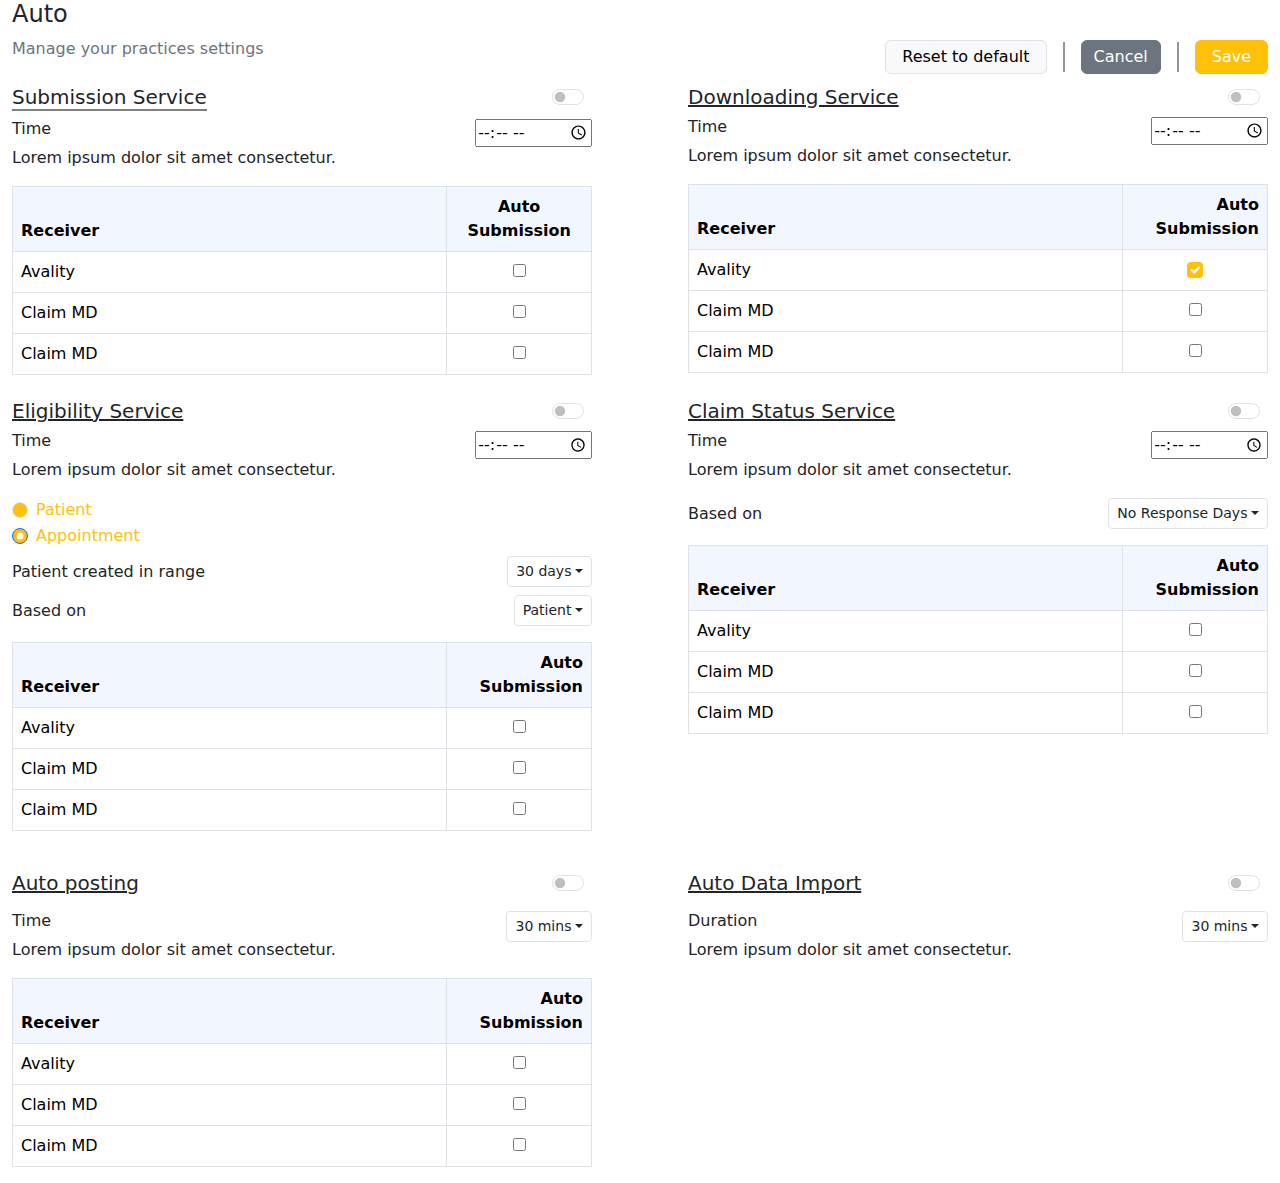
<file: index.html>
<!DOCTYPE html>
<html lang="en">

<head>
    <meta charset="UTF-8">
    <meta name="viewport" content="width=device-width, initial-scale=1.0">
    <title>bootstrap</title>
    <!-- Latest compiled and minified CSS -->
    <link href="https://cdn.jsdelivr.net/npm/bootstrap@5.3.3/dist/css/bootstrap.min.css" rel="stylesheet" />
    <link rel="stylesheet" href="style.css">

    <!-- Latest compiled JavaScript -->
    <script src="https://cdn.jsdelivr.net/npm/bootstrap@5.3.3/dist/js/bootstrap.bundle.min.js" defer></script>
</head>

<body>
    <div class="container-fluid">
        <!-- Header-section -->
        <h4>Auto</h4>
        <div class="d-flex justify-content-between align-items-center">
            <div>
                <p class="text-secondary">Manage your practices settings</p>
            </div>
            <div class="d-flex gap-3 align-items-center">
                <button class="border rounded-2 btn btn-light px-3 py-1">Reset to default</button>
                <div class="height30"></div>
                <button class="btn btn-secondary px -3 py-1">Cancel</button>
                <div class="height30"></div>
                <button class="btn btn-warning  px-3 py-1 text-white">Save</button>
            </div>
        </div>

        <!-- Section 1 -->
        <div class="row mt-2">
            <!-- Left Section-->
            <div class="col-md-6 pe-5">
                <div class="d-flex justify-content-between ">
                    <h5 class="custom-underline">Submission Service</h5>
                    <div class="form-check form-switch">
                        <input class="form-check-input" type="checkbox" id="flexSwitchCheckDefault">
                    </div>
                </div>

                <div class="d-flex justify-content-between">
                    <div>
                        <h6>Time</h6>
                        <p>Lorem ipsum dolor sit amet consectetur.</p>
                    </div>
                    <div><input type="time"></div>
                </div>

                <table class="table table-bordered ">
                    <thead>
                        <tr>
                            <th>Receiver</th>
                            <th class="text-center"> Auto Submission</th>
                        </tr>
                    </thead>
                    <tbody>
                        <tr>
                            <td>Avality</td>
                            <td class="text-center"><input type="checkbox"></td>
                        </tr>
                        <tr>
                            <td>Claim MD</td>
                            <td class="text-center"><input type="checkbox"></td>
                        </tr>
                        <tr>
                            <td>Claim MD</td>
                            <td class="text-center"><input type="checkbox"></td>
                        </tr>
                    </tbody>
                </table>
            </div>

            <!-- Right Section -->
            <div class="col-md-6 ps-5">
                <div class="d-flex justify-content-between">
                    <div>
                        <h5 class="text-decoration-underline ">Downloading Service</h5>
                    </div>
                    <div>
                        <div class="form-check form-switch">
                            <input class="form-check-input" type="checkbox" id="flexSwitchCheckDefault">
                        </div>
                    </div>
                </div>
                <div class="d-flex justify-content-between">
                    <div>
                        <h6>Time</h6>
                        <p>Lorem ipsum dolor sit amet consectetur.</p>
                    </div>
                    <div><input type="time"></div>
                </div>

                <table class="table table-bordered">
                    <thead>
                        <tr>
                            <th>Receiver</th>
                            <th class="text-end"> Auto Submission</th>
                        </tr>
                    </thead>
                    <tbody>
                        <tr>
                            <td>Avality</td>
                            <td class="text-center">
                                <input class="form-check-input bg-warning border-0" type="checkbox" value="something"
                                    checked>
                            </td>
                        </tr>
                        <tr>
                            <td>Claim MD</td>
                            <td class="text-center "><input type="checkbox"></td>
                        </tr>
                        <tr>
                            <td>Claim MD</td>
                            <td class="text-center"><input type="checkbox"></td>
                        </tr>
                    </tbody>
                </table>
            </div>
        </div>

        <!-- section-2 starts here-->
        <div class="row mt-2">
            <!-- Left section -->
            <div class="col-md-6  pe-5">
                <div class="d-flex justify-content-between ">
                    <div>
                        <h5 class="text-decoration-underline">Eligibility Service</h5>
                    </div>
                    <div>
                        <div class="form-check form-switch">
                            <input class="form-check-input" type="checkbox" id="flexSwitchCheckDefault">
                        </div>
                    </div>
                </div>

                <div class="d-flex justify-content-between">
                    <div>
                        <h6>Time</h6>
                        <p>Lorem ipsum dolor sit amet consectetur.</p>
                    </div>
                    <div><input type="time"></div>
                </div>
                <!-- Radio button -->

                <div class="mb-2">
                    <div class="form-check">
                        <input type="radio" class="form-check-input bg-warning" id="radio1" name="optradio"
                            value="option1" checked>
                        <label class="form-check-label text-warning" for="radio1">Patient</label>
                    </div>
                    <div class="form-check">
                        <input type="radio" class="form-check-input bg-warning" id="radio1" name="optradio"
                            value="option1" checked>
                        <label class="form-check-label text-warning" for="radio1">Appointment</label>
                    </div>
                </div>
                <div class="d-flex justify-content-between align-items-center mb-2">
                    <div>Patient created in range</div>
                    <div>
                        <button type="button" class="btn btn-sm border dropdown-toggle " data-bs-toggle="dropdown">30
                            days</button>
                        <div class="dropdown-menu">
                            <a class="dropdown-item" href="#">1</a>
                            <a class="dropdown-item" href="#">2</a>
                        </div>
                    </div>
                </div>

                <div class="d-flex justify-content-between align-items-center mb-3">
                    <div>Based on</div>
                    <div>
                        <button type="button" class="btn btn-sm border dropdown-toggle"
                            data-bs-toggle="dropdown">Patient</button>
                        <div class="dropdown-menu">
                            <a class="dropdown-item" href="#">1</a>
                            <a class="dropdown-item" href="#">2</a>
                        </div>
                    </div>
                </div>

                <table class="table table-bordered ">
                    <thead>
                        <tr>
                            <th>Receiver</th>
                            <th class="text-end"> Auto Submission</th>
                        </tr>
                    </thead>
                    <tbody>
                        <tr>
                            <td>Avality</td>
                            <td class="text-center"><input type="checkbox"></td>
                        </tr>
                        <tr>
                            <td>Claim MD</td>
                            <td class="text-center"><input type="checkbox" </td>
                        </tr>
                        <tr>
                            <td>Claim MD</td>
                            <td class="text-center"><input type="checkbox"></td>
                        </tr>
                    </tbody>
                </table>
            </div>

            <!-- Right Section -->
            <div class="col-md-6 ps-5">
                <div class="d-flex justify-content-between">
                    <div>
                        <h5 class="text-decoration-underline ">Claim Status Service</h5>
                    </div>
                    <div>
                        <div class="form-check form-switch">
                            <input class="form-check-input" type="checkbox" id="flexSwitchCheckDefault">
                        </div>
                    </div>
                </div>
                <div class="d-flex justify-content-between">
                    <div>
                        <h6>Time</h6>
                        <p>Lorem ipsum dolor sit amet consectetur.</p>
                    </div>
                    <div><input type="time"></div>
                </div>
                <div class="d-flex justify-content-between align-items-center mb-3">
                    <div>Based on</div>
                    <div>
                        <button type="button" class="btn btn-sm border dropdown-toggle" data-bs-toggle="dropdown">No
                            Response Days</button>
                        <div class="dropdown-menu">
                            <a class="dropdown-item" href="#">1</a>
                            <a class="dropdown-item" href="#">2</a>
                        </div>
                    </div>
                </div>
                <table class="table table-bordered">
                    <thead>
                        <tr>
                            <th>Receiver</th>
                            <th class="text-end"> Auto Submission</th>
                        </tr>
                    </thead>
                    <tbody>
                        <tr>
                            <td>Avality</td>
                            <td class="text-center"><input type="checkbox"></td>
                        </tr>
                        <tr>
                            <td>Claim MD</td>
                            <td class="text-center"><input type="checkbox" </td>
                        </tr>
                        <tr>
                            <td>Claim MD</td>
                            <td class="text-center"><input type="checkbox"></td>
                        </tr>
                    </tbody>
                </table>
            </div>
        </div>

        <div class="row mt-4">
            <!-- Left -->
            <div class="col-md-6 pe-5">
                <div class="d-flex justify-content-between mb-2">
                    <div>
                        <h5 class="text-decoration-underline">Auto posting</h5>
                    </div>
                    <div>
                        <div class="form-check form-switch">
                            <input class="form-check-input" type="checkbox" id="flexSwitchCheckDefault">
                        </div>
                    </div>
                </div>

                <div class="d-flex justify-content-between">
                    <div>
                        <h6>Time</h6>
                        <p>Lorem ipsum dolor sit amet consectetur.</p>
                    </div>
                    <div>
                        <div>
                            <button type="button" class="btn btn-sm border dropdown-toggle" data-bs-toggle="dropdown">30
                                mins</button>
                            <div class="dropdown-menu">
                                <a class="dropdown-item" href="#">1</a>
                                <a class="dropdown-item" href="#">2</a>
                            </div>
                        </div>
                    </div>
                </div>

                <table class="table table-bordered ">
                    <thead>
                        <tr>
                            <th>Receiver</th>
                            <th class="text-end"> Auto Submission</th>
                        </tr>
                    </thead>
                    <tbody>
                        <tr>
                            <td>Avality</td>
                            <td class="text-center"><input type="checkbox"></td>
                        </tr>
                        <tr>
                            <td>Claim MD</td>
                            <td class="text-center"><input type="checkbox" </td>
                        </tr>
                        <tr>
                            <td>Claim MD</td>
                            <td class="text-center"><input type="checkbox"></td>
                        </tr>
                    </tbody>
                </table>
            </div>

            <!-- Right -->
            <div class="col-md-6 ps-5">
                <div class="d-flex justify-content-between mb-2">
                    <div>
                        <h5 class="text-decoration-underline ">Auto Data Import</h5>
                    </div>
                    <div>
                        <div class="form-check form-switch">
                            <input class="form-check-input" type="checkbox" id="flexSwitchCheckDefault">
                        </div>
                    </div>
                </div>
                <div class="d-flex justify-content-between">
                    <div>
                        <h6>Duration</h6>
                        <p>Lorem ipsum dolor sit amet consectetur.</p>
                    </div>
                    <div>
                        <div>
                            <button type="button" class="btn btn-sm border dropdown-toggle" data-bs-toggle="dropdown">30
                                mins</button>
                            <div class="dropdown-menu">
                                <a class="dropdown-item" href="#">1</a>
                                <a class="dropdown-item" href="#">2</a>
                            </div>
                        </div>
                    </div>
                </div>


            </div>
        </div>

    </div>
    </div>
</body>

</html>
</file>
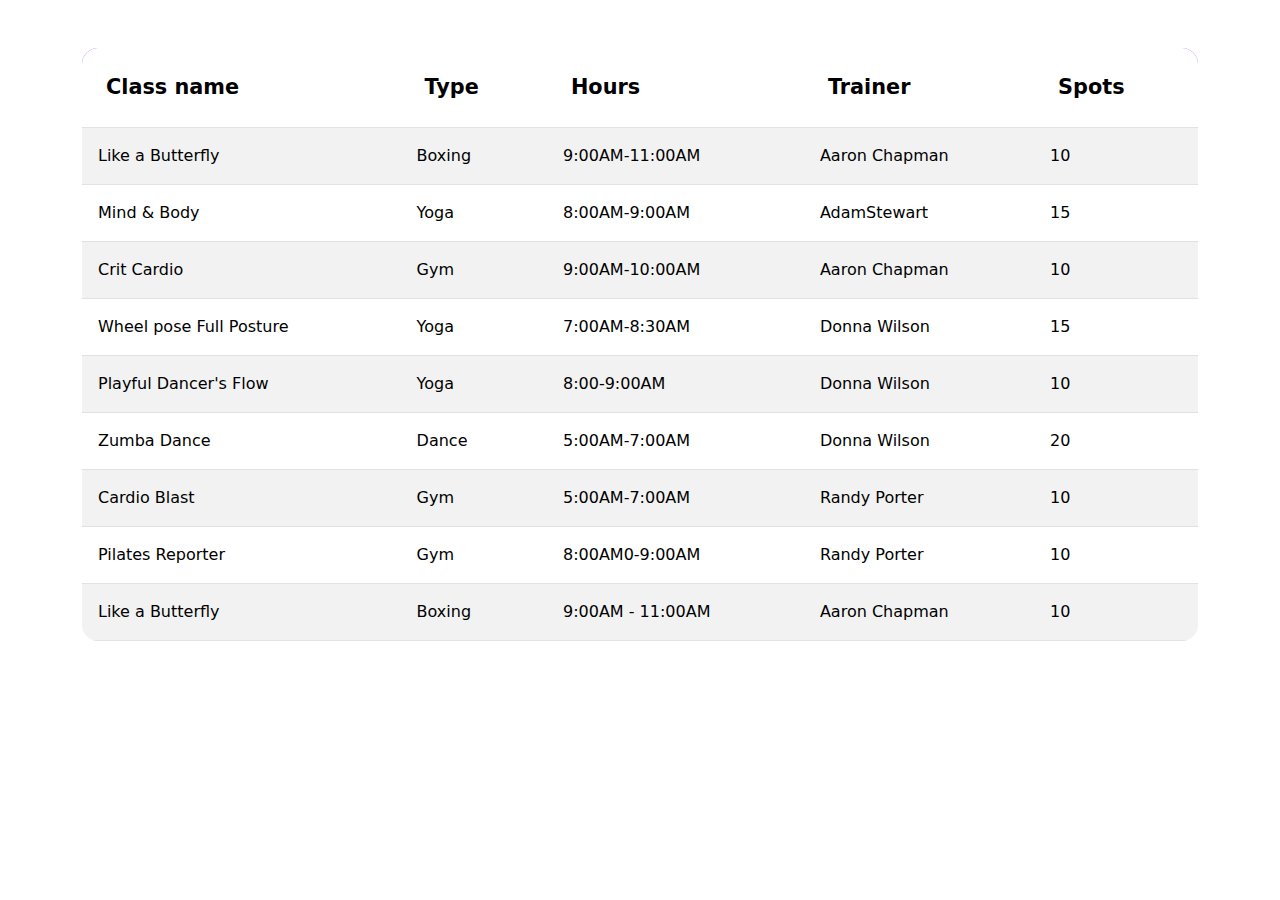
<file: bootstrap-table.html>
<!DOCTYPE html>
<html lang="en">
<head>
    <meta charset="UTF-8">
    <meta name="viewport" content="width=device-width, initial-scale=1.0">
    
    <title>Bootstrap - Table</title>
    <link href="https://cdn.jsdelivr.net/npm/bootstrap@5.3.0-alpha1/dist/css/bootstrap.min.css" rel="stylesheet">
    <style>
    .table-header{
        background-color: blueviolet;
        font-size: 1.3rem;
    }
    </style>
</head>
<body>
    
    <div class="container pt-5">
        <table class="table table-striped overflow-hidden rounded-4">
            <thead>
                <tr class="table-header text-white">
                    <th class="p-4" style="font-weight: 700;">Class name</th>
                    <th class="text-left p-4" style="font-weight: 700;">Type</th>
                    <th class="text-left p-4" style="font-weight: 700;">Hours</th>
                    <th class="text-left p-4" style="font-weight: 700;">Trainer</th>
                    <th class="text-left p-4" style="font-weight: 700;">Spots</th>
                </tr>        
            </thead>
            <tbody>
                <tr class="">
                    <td class="text-left p-3">Like a Butterfly</td>
                    <td class="text-left p-3">Boxing</td>
                    <td class="text-left p-3">9:00AM-11:00AM</td>
                    <td class="text-left p-3">Aaron Chapman</td>
                    <td class="text-left p-3">10</td>
                </tr>
                <tr class="">
                    <td class="text-left p-3">Mind & Body</td>
                    <td class="text-left p-3">Yoga</td>
                    <td class="text-left p-3">8:00AM-9:00AM</td>
                    <td class="text-left p-3">AdamStewart</td>
                    <td class="text-left p-3">15</td>
                </tr>
                <tr class="">
                    <td class="text-left p-3">Crit Cardio</td>
                    <td class="text-left p-3">Gym</td>
                    <td class="text-left p-3">9:00AM-10:00AM</td>
                    <td class="text-left p-3">Aaron Chapman</td>
                    <td class="text-left p-3">10</td>
                </tr>
                <tr class="">
                    <td class="text-left p-3">Wheel pose Full Posture</td>
                    <td class="text-left p-3">Yoga</td>
                    <td class="text-left p-3">7:00AM-8:30AM</td>
                    <td class="text-left p-3">Donna Wilson</td>
                    <td class="text-left p-3">15</td>
                </tr>
                <tr class="">
                    <td class="text-left p-3">Playful Dancer's Flow </td>
                    <td class="text-left p-3">Yoga</td>
                    <td class="text-left p-3">8:00-9:00AM</td>
                    <td class="text-left p-3">Donna Wilson</td>
                    <td class="text-left p-3">10</td>
                </tr><tr class="">
                    <td class="text-left p-3">Zumba Dance</td>
                    <td class="text-left p-3">Dance</td>
                    <td class="text-left p-3">5:00AM-7:00AM</td>
                    <td class="text-left p-3">Donna Wilson</td>
                    <td class="text-left p-3">20</td>
                </tr>
                <tr class="">
                    <td class="text-left p-3">Cardio Blast</td>
                    <td class="text-left p-3">Gym</td>
                    <td class="text-left p-3">5:00AM-7:00AM</td>
                    <td class="text-left p-3">Randy Porter</td>
                    <td class="text-left p-3">10</td>
                </tr>
                <tr class="">
                    <td class="text-left p-3">Pilates Reporter</td>
                    <td class="text-left p-3">Gym</td>
                    <td class="text-left p-3">8:00AM0-9:00AM</td>
                    <td class="text-left p-3">Randy Porter</td>
                    <td class="text-left p-3">10</td>
                </tr>
                <tr class=" p-3">
                    <td class="text-left p-3">Like a Butterfly</td>
                    <td class="text-left p-3">Boxing</td>
                    <td class="text-left p-3">9:00AM - 11:00AM</td>
                    <td class="text-left p-3">Aaron Chapman</td>
                    <td class="text-left p-3">10</td>
                </tr>
            </tbody>
        </table>
    </div>
    <script src="https://cdn.jsdelivr.net/npm/bootstrap@5.3.3/dist/js/bootstrap.bundle.min.js"></script>
</body>
</html>
</file>
<file: style.css>
.height30 {
  height: 30px;
  border: 1px solid #959595;
}
.table {
  thead {
    tr {
      th {
        background-color: #f2f7ff;
        &:nth-child(1) {
          width: 75%;
          /* background-color: red; */
        }
      }
    }
  }
}
.custom-underline {
  border-bottom: 2px solid grey !important;
}
</file>
